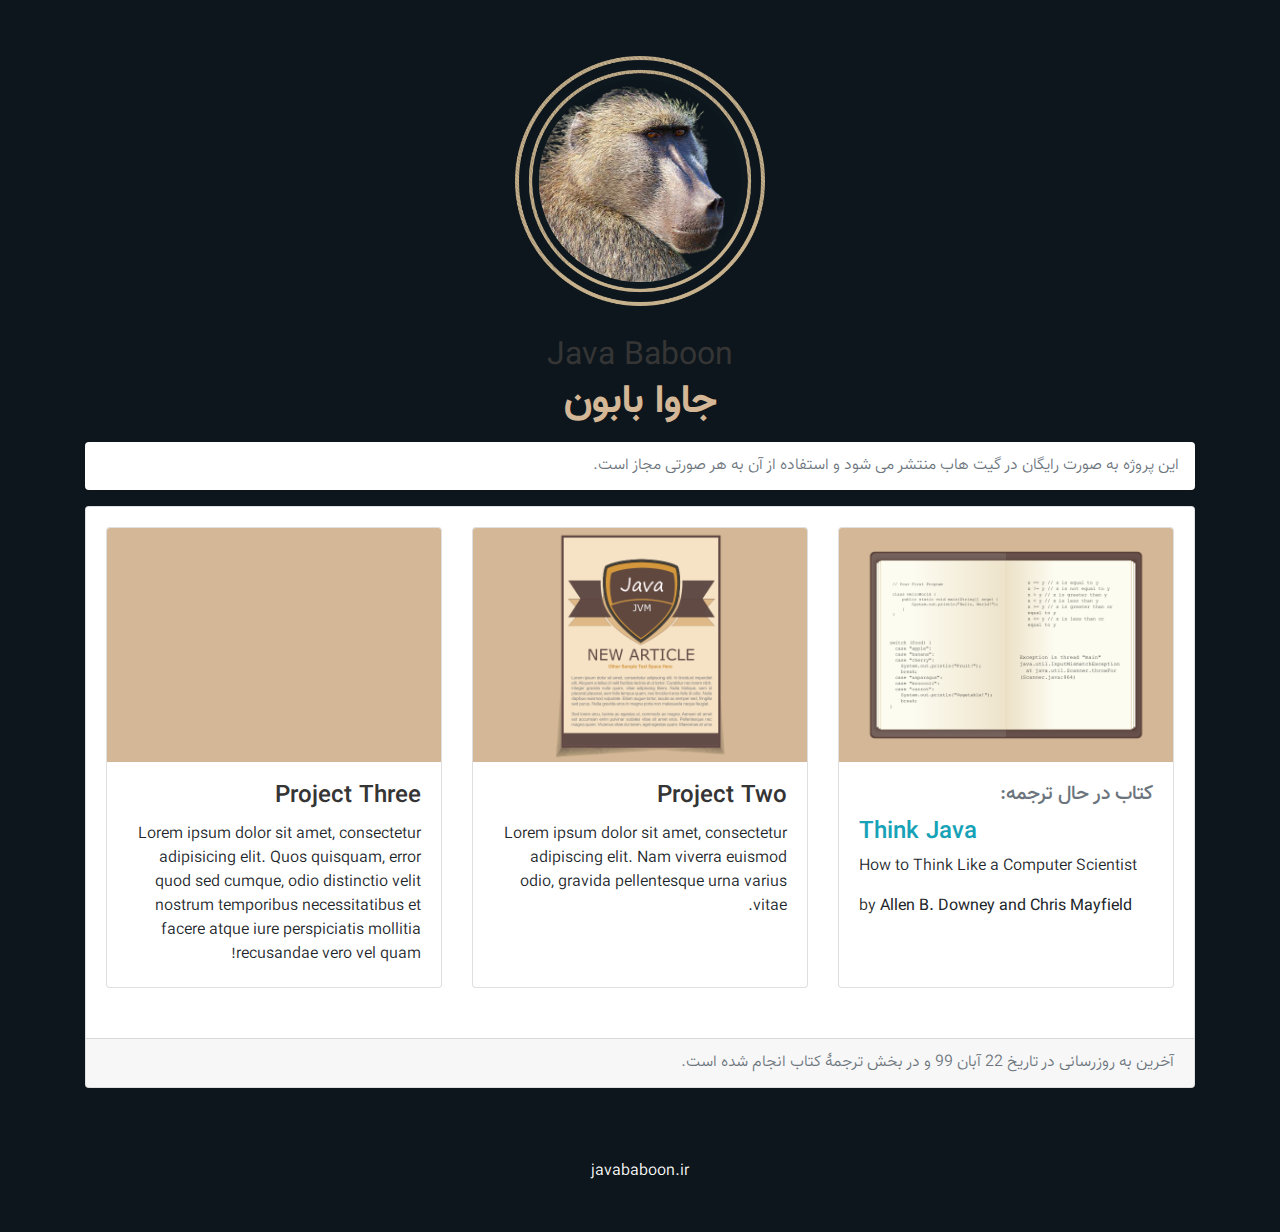
<file: index.html>
<!DOCTYPE html>
<html lang="en">

<head>

  <meta charset="utf-8">
  <meta name="viewport" content="width=device-width, initial-scale=1, shrink-to-fit=no">
  <meta name="description" content="">
  <meta name="author" content="">

  <title>جاوا بابون</title>

  <!-- Custom styles for this template -->
  <link href="css/modern-business.css" rel="stylesheet">
    <!-- Bootstrap core CSS -->
    <link href="rtl/bootstrap.min.css" rel="stylesheet">

    <!-- Custom styles for this template -->
    <link href="css/modern-business.css" rel="stylesheet">
	<link href="css/custom.css" rel="stylesheet">
    <link href="css/style.css" rel="stylesheet">

</head>

<body>

  	<div class="text-center">
		<img class="rounded mx-auto d-block" src="static/image10.png" alt="Card image cap" style="width:250px;">
	</div>
  
      <!-- Page Heading/Breadcrumbs -->
    <h1 class="mt-4 mb-3 text-center" ><small><strong></strong>Java Baboon</small><br>
	<div style="color: #D4B796; font-family: Vazir;">جاوا بابون</div>
    </h1>
	
	
  <!-- Page Content -->
  <div class="container">
    <ol class="breadcrumb" style="background-color: #ffffff;"> 
   
      <li class="breadcrumb-item active">این پروژه به صورت رایگان در گیت هاب منتشر می شود و استفاده از آن به هر صورتی مجاز است. </li>
    </ol>

    <!-- Blog Post -->
    <div class="card mb-4">
      <div class="card-body">

		
    <div class="row">
      <div class="col-lg-4 col-sm-6 portfolio-item">
        <div class="card h-100">
			<a href="posts/ThinkJava/کتاب Think Java.html"><img class="card-img-top" src="static/book.png" alt=""></a>
          <div class="card-body">
            <h5 class="card-title text-secondary">
			کتاب در حال ترجمه:
            </h5>
			<div style="text-align: left;"><h4><a class="stretched-link text-info" href="posts/ThinkJava/کتاب Think Java.html">Think Java</a></h4></div>
            <p class="card-text" style="text-align: left;">How to Think Like a Computer Scientist
</p>
            <p class="card-text" style="text-align: left;">by <strong>Allen B. Downey and Chris Mayfield</strong>
</p>
          </div>
        </div>
      </div>
      <div class="col-lg-4 col-sm-6 portfolio-item">
        <div class="card h-100">
          <a href="#"><img class="card-img-top" src="static/Article.png" alt=""></a>
          <div class="card-body">
            <h4 class="card-title">
              <a href="#">Project Two</a>
            </h4>
            <p class="card-text">Lorem ipsum dolor sit amet, consectetur adipiscing elit. Nam viverra euismod odio, gravida pellentesque urna varius vitae.</p>
          </div>
        </div>
      </div>
      <div class="col-lg-4 col-sm-6 portfolio-item">
        <div class="card h-100">
          <a href="#"><img class="card-img-top" src="static/empty.png" alt=""></a>
          <div class="card-body">
            <h4 class="card-title">
              <a href="#">Project Three</a>
            </h4>
            <p class="card-text">Lorem ipsum dolor sit amet, consectetur adipisicing elit. Quos quisquam, error quod sed cumque, odio distinctio velit nostrum temporibus necessitatibus et facere atque iure perspiciatis mollitia recusandae vero vel quam!</p>
          </div>
        </div>
      </div>
    </div>		
		
		
		
      </div>
      <div class="card-footer text-muted">
        آخرین به روزرسانی در تاریخ 22 آبان 99 و در بخش ترجمۀ کتاب انجام شده است.

      </div>
    </div>

  </div>
  <!-- /.container -->

  <!-- Footer -->
  <footer class="py-5">
    <div class="container">
      <p class="m-0 text-center text-white">javababoon.ir</p>
    </div>
    <!-- /.container -->
  </footer>


     <script src="rtl/jquery-3.3.1.slim.min.js"></script>
  <!-- Bootstrap core JavaScript -->
  <script src="rtl/bootstrap.min.js"></script>




</body>

</html>
</file>
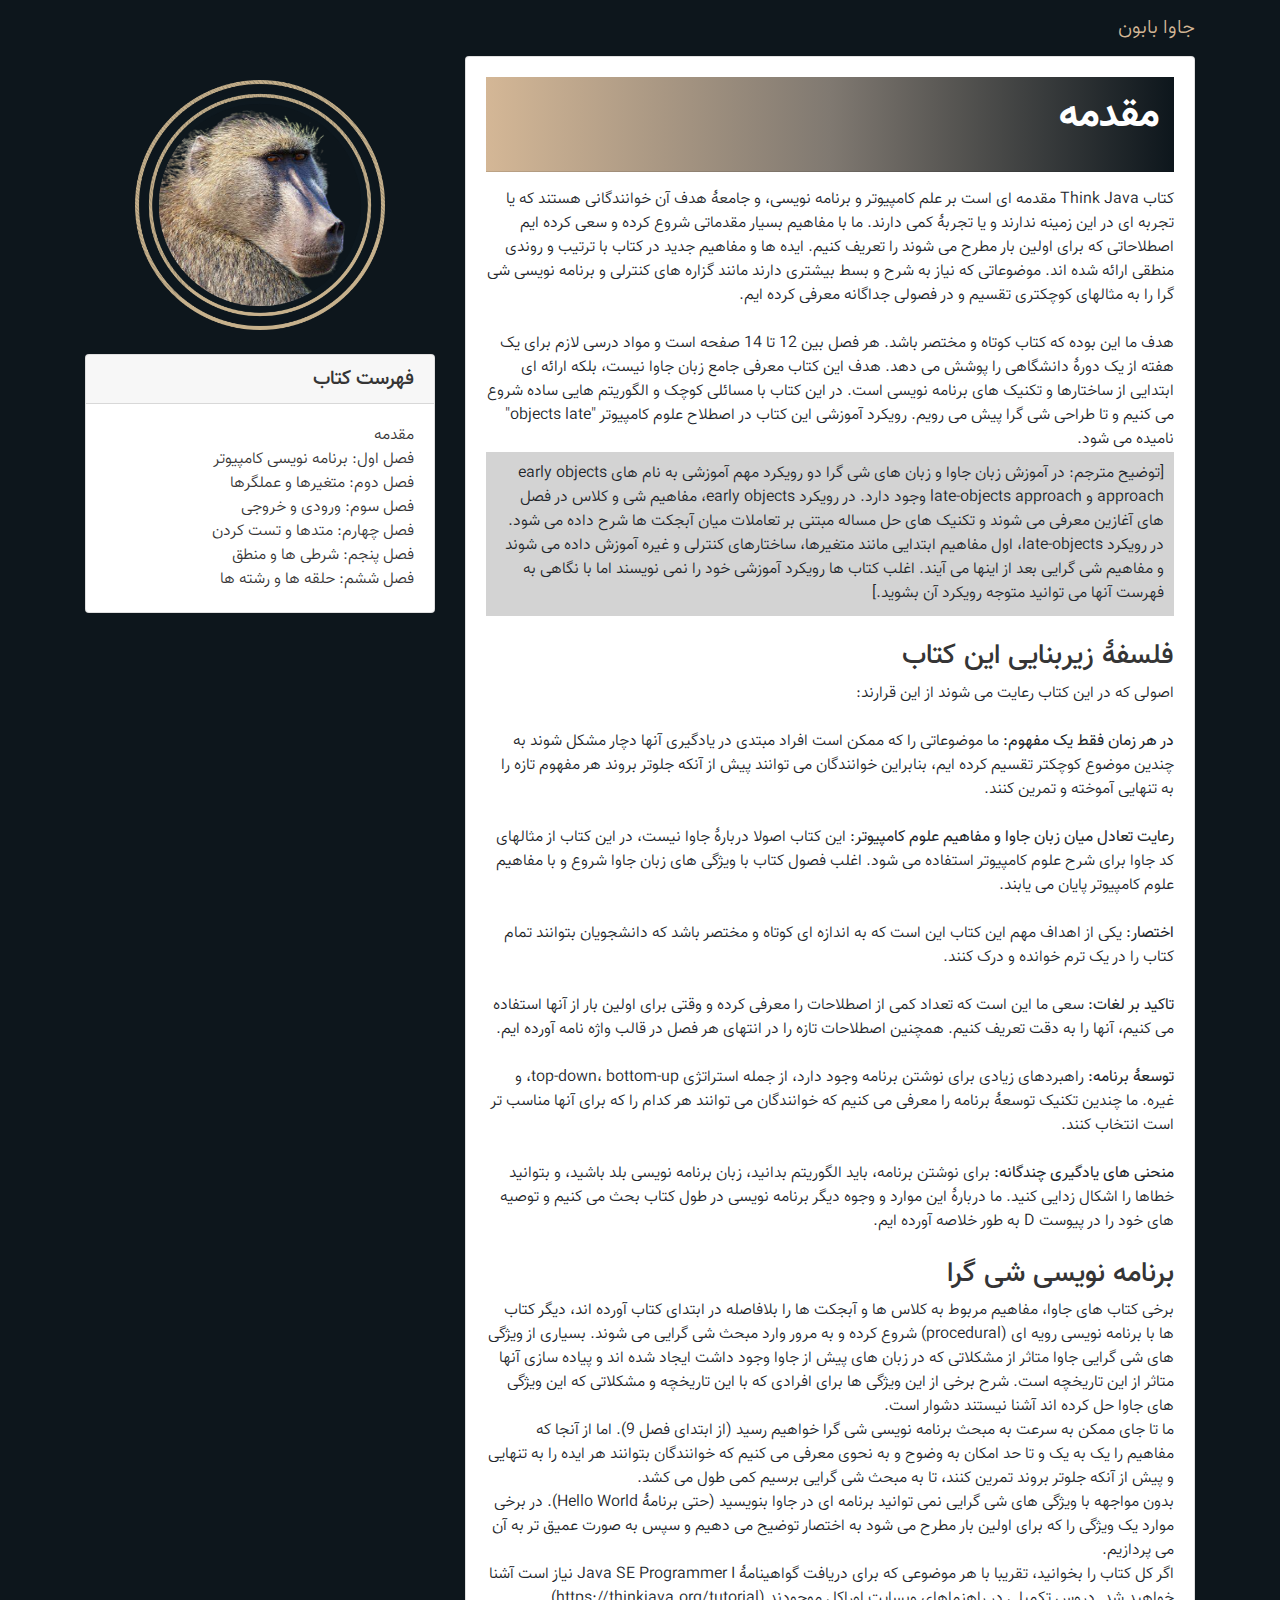
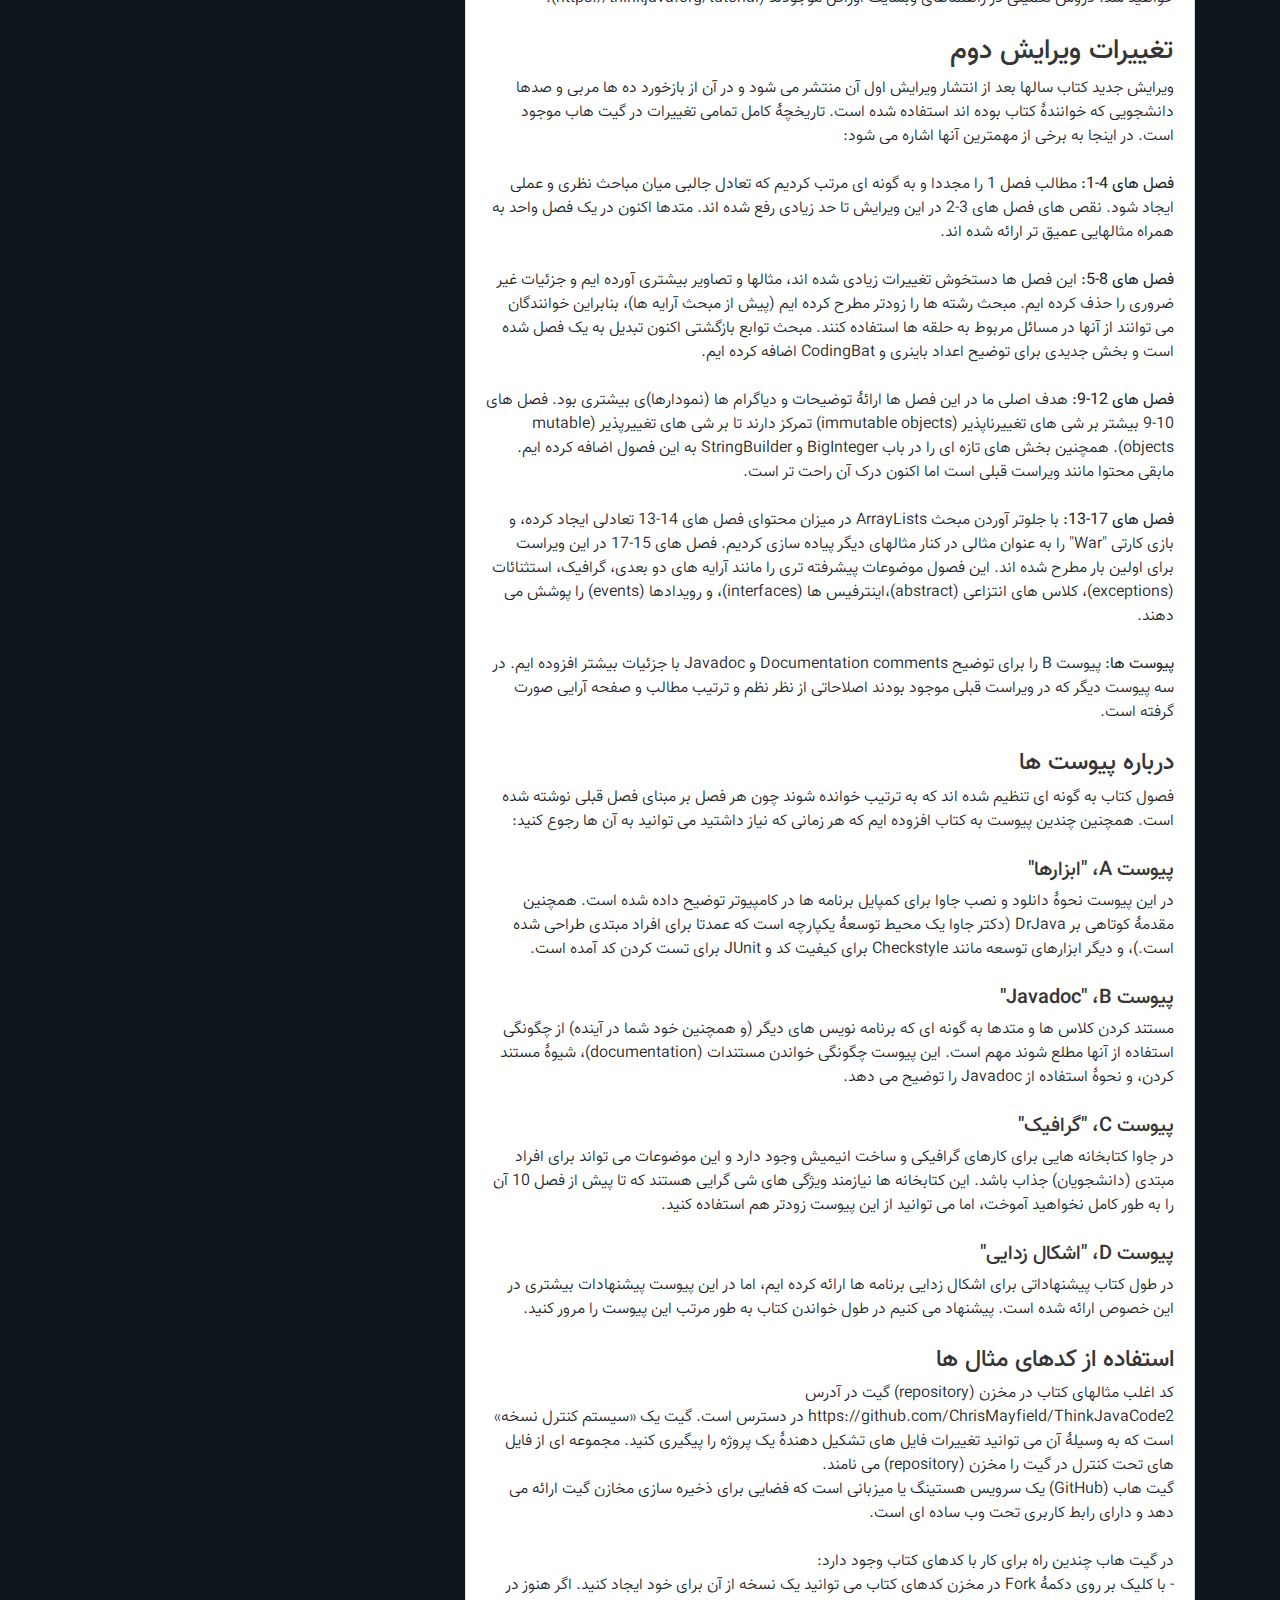
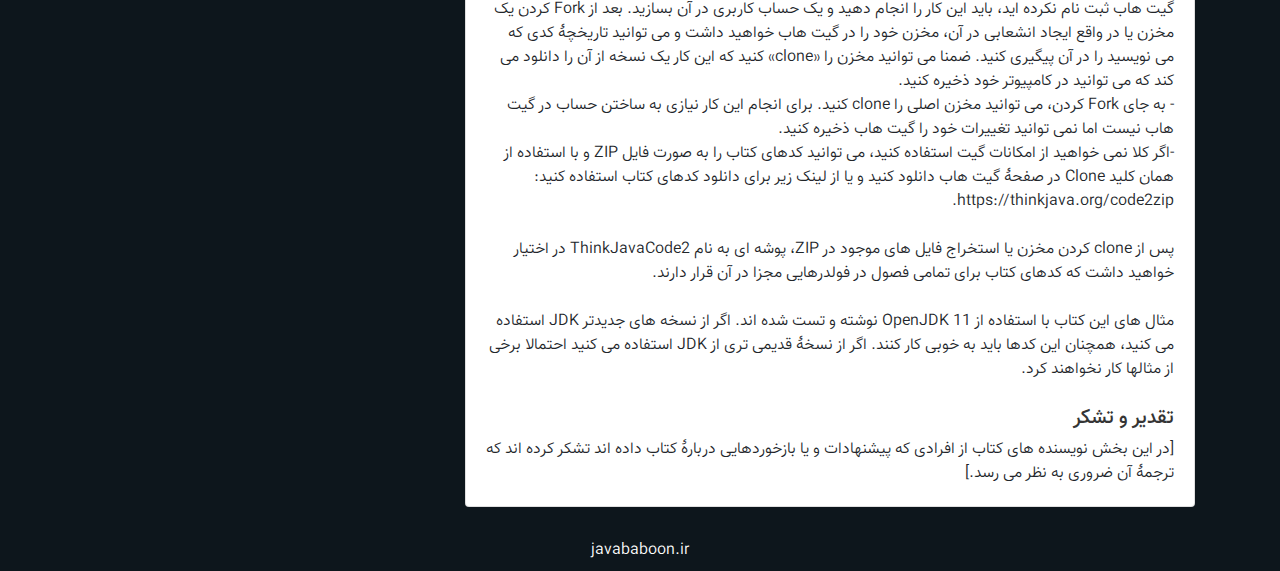
<file: posts/ThinkJava/مقدمه.html>
<!DOCTYPE html>
<html lang="en">

<head>

    <meta charset="utf-8">
    <meta name="viewport" content="width=device-width, initial-scale=1, shrink-to-fit=no">
    <meta name="description" content="کتاب Think Java مقدمه ای است بر علم کامپیوتر و برنامه نویسی و جامعۀ هدف آن خوانندگانی هستند که یا تجربه ای در این زمینه ندارند و یا 
تجربۀ کمی دارند.">

    <title>مقدمه</title>

    <!-- Bootstrap core CSS -->
    <link href="../../rtl/bootstrap.min.css" rel="stylesheet">

    <!-- Custom styles for this template -->
    <link href="../../css/modern-business.css" rel="stylesheet">
	<link href="../../css/custom.css" rel="stylesheet">
    <link href="../../css/style.css" rel="stylesheet">
</head>

<body>

  <!-- Navigation -->
    <nav class="navbar fixed-top navbar-expand-lg navbar-dark fixed-top" style="background-color: #0D161C;">
      <div class="container">
	  <a class="navbar-brand" href="http://javababoon.ir" style=" color: #D4B796;">جاوا بابون</a>
      </div>
    </nav>
  <!-- End Of Navigation-->

  <!-- Page Content -->
  <div class="container">
    <div class="row">

      <!-- Blog Entries Column -->
      <div class="col-md-8">

 <div class="card mb-4">
          <div class="card-body">

		  <div style="background-image: linear-gradient(90deg, #D4B796, #807971, #0D161C);">
			  <h1 class="card-title" style="padding: 15px; color: white;">مقدمه</h1><hr>
		  </div>			  
		  
کتاب Think Java مقدمه ای است بر علم کامپیوتر و برنامه نویسی، و جامعۀ هدف آن خوانندگانی هستند که یا تجربه ای در این زمینه ندارند و یا 
تجربۀ کمی دارند. ما با مفاهیم بسیار مقدماتی شروع کرده و سعی کرده ایم اصطلاحاتی که برای اولین بار مطرح می شوند را تعریف کنیم. ایده ها
و مفاهیم جدید در کتاب با ترتیب و روندی منطقی ارائه شده اند. موضوعاتی که نیاز به شرح و بسط بیشتری دارند مانند گزاره های کنترلی و 
برنامه نویسی شی گرا را به مثالهای کوچکتری تقسیم و در فصولی جداگانه معرفی کرده ایم.
<br><br>
هدف ما این بوده که کتاب کوتاه و مختصر باشد. هر فصل بین 12 تا 14 صفحه است و مواد درسی لازم برای یک هفته از یک دورۀ دانشگاهی را پوشش می دهد.
هدف این کتاب معرفی جامع زبان جاوا نیست، بلکه ارائه ای ابتدایی از ساختارها و تکنیک های برنامه نویسی است. در این کتاب با مسائلی کوچک و الگوریتم هایی
ساده شروع می کنیم و تا طراحی شی گرا پیش می رویم. رویکرد آموزشی این کتاب در اصطلاح علوم کامپیوتر "objects late" نامیده می شود.
<div  style="background-color: lightgray; padding: 10px;">
 [توضیح مترجم: در آموزش زبان جاوا و زبان های شی گرا
دو رویکرد مهم آموزشی به نام های early objects approach و late-objects approach وجود دارد. در رویکرد early objects، مفاهیم شی و کلاس در فصل های آغازین معرفی می شوند
و تکنیک های حل مساله مبتنی بر تعاملات میان آبجکت ها شرح داده می شود. در رویکرد late-objects، اول مفاهیم ابتدایی مانند متغیرها، ساختارهای کنترلی و غیره آموزش داده می شوند و مفاهیم شی گرایی بعد از اینها
می آیند. اغلب کتاب ها رویکرد آموزشی خود را نمی نویسند اما با نگاهی به فهرست آنها می توانید متوجه رویکرد آن بشوید.]
</div><br>
<h3>
	فلسفۀ زیربنایی این کتاب
	</h3>

اصولی که در این کتاب رعایت می شوند از این قرارند:<br><br>
<strong>در هر زمان فقط یک مفهوم:
	</strong>
 ما موضوعاتی را که ممکن است افراد مبتدی در یادگیری آنها دچار مشکل شوند به چندین موضوع کوچکتر تقسیم کرده ایم، بنابراین خوانندگان می توانند
پیش از آنکه جلوتر بروند هر مفهوم تازه را به تنهایی آموخته و تمرین کنند.
<br><br>
<strong>رعایت تعادل میان زبان جاوا و مفاهیم علوم کامپیوتر:
	</strong>
این کتاب اصولا دربارۀ جاوا نیست، در این کتاب از مثالهای کد جاوا برای شرح علوم کامپیوتر استفاده می شود. اغلب فصول کتاب با ویژگی های زبان جاوا شروع
و با مفاهیم علوم کامپیوتر پایان می یابند.
<br><br>
<strong>اختصار:
	</strong>
یکی از اهداف مهم این کتاب این است که به اندازه ای کوتاه و مختصر باشد که دانشجویان بتوانند تمام کتاب را در یک ترم خوانده و درک کنند.
<br><br>
<strong>تاکید بر لغات:
	</strong>
 سعی ما این است که تعداد کمی از اصطلاحات را معرفی کرده و وقتی برای اولین بار از آنها استفاده می کنیم، آنها را به دقت تعریف کنیم.
همچنین اصطلاحات تازه را در انتهای هر فصل در قالب واژه نامه آورده ایم.
<br><br>
<strong>توسعۀ برنامه:
	</strong>
 راهبردهای زیادی برای نوشتن برنامه وجود دارد، از جمله استراتژی top-down، bottom-up، و غیره. ما چندین تکنیک توسعۀ برنامه را معرفی می کنیم
که خوانندگان می توانند هر کدام را که برای آنها مناسب تر است انتخاب کنند.
<br><br>
<strong>منحنی های یادگیری چندگانه:
	</strong>
 برای نوشتن برنامه، باید الگوریتم بدانید، زبان برنامه نویسی بلد باشید، و بتوانید خطاها را اشکال زدایی کنید. 
ما دربارۀ این موارد و وجوه دیگر برنامه نویسی در طول کتاب بحث می کنیم و توصیه های خود را در پیوست D به طور خلاصه آورده ایم.
<br><br>
<h3>
	برنامه نویسی شی گرا
	</h3>
	
برخی کتاب های جاوا، مفاهیم مربوط به کلاس ها و آبجکت ها را بلافاصله در ابتدای کتاب آورده اند، دیگر کتاب ها با برنامه نویسی رویه ای (procedural) شروع کرده
و به مرور وارد مبحث شی گرایی می شوند.
بسیاری از ویژگی های شی گرایی جاوا متاثر از مشکلاتی که در زبان های پیش از جاوا وجود داشت ایجاد شده اند و پیاده سازی آنها متاثر از این تاریخچه است. 
شرح برخی از این ویژگی ها برای افرادی که با این تاریخچه و مشکلاتی که این ویژگی های جاوا حل کرده اند آشنا نیستند دشوار است.
<br>
ما تا جای ممکن به سرعت به مبحث برنامه نویسی شی گرا خواهیم رسید (از ابتدای فصل 9). اما از آنجا که مفاهیم را یک به یک و تا حد امکان به وضوح 
و به نحوی معرفی می کنیم که خوانندگان بتوانند هر ایده را به تنهایی و پیش از آنکه جلوتر بروند تمرین کنند، تا به مبحث شی گرایی برسیم کمی طول می کشد.
<br>
بدون مواجهه با ویژگی های شی گرایی نمی توانید برنامه ای در جاوا بنویسید (حتی برنامۀ Hello World). در برخی موارد یک ویژگی را که برای اولین بار مطرح می شود
به اختصار توضیح می دهیم و سپس به صورت عمیق تر به آن می پردازیم.
<br>
اگر کل کتاب را بخوانید، تقریبا با هر موضوعی که برای دریافت گواهینامۀ Java SE Programmer I  نیاز است آشنا خواهید شد. دروس تکمیلی در راهنماهای 
وبسایت اوراکل موجودند (https://thinkjava.org/tutorial).

<br><br>
<h3>
	تغییرات ویرایش دوم
	</h3>
ویرایش جدید کتاب سالها بعد از انتشار ویرایش اول آن منتشر می شود و در آن از بازخورد ده ها مربی و صدها دانشجویی که خوانندۀ کتاب بوده اند
استفاده شده است. تاریخچۀ کامل تمامی تغییرات در گیت هاب موجود است. در اینجا به برخی از مهمترین آنها اشاره می شود:
<br><br>
<strong>فصل های 4-1:
	</strong>
 مطالب فصل 1 را مجددا و به گونه ای مرتب کردیم که تعادل جالبی میان مباحث نظری و عملی ایجاد شود.
نقص های فصل های 3-2 در این ویرایش تا حد زیادی رفع شده اند. متدها اکنون در یک فصل واحد به همراه مثالهایی عمیق تر ارائه شده اند.
<br><br>
<strong>فصل های 8-5:
	</strong>
 این فصل ها دستخوش تغییرات زیادی شده اند، مثالها و تصاویر بیشتری آورده ایم و جزئیات غیر ضروری را حذف کرده ایم. مبحث رشته ها
را زودتر مطرح کرده ایم (پیش از مبحث آرایه ها)، بنابراین خوانندگان می توانند از آنها در مسائل مربوط به حلقه ها استفاده کنند. مبحث توابع بازگشتی اکنون
تبدیل به یک فصل شده است و بخش جدیدی برای توضیح اعداد باینری و CodingBat اضافه کرده ایم.
<br><br>
<strong>فصل های 12-9:
	</strong>
 هدف اصلی ما در این فصل ها ارائۀ توضیحات و دیاگرام ها (نمودارها)ی بیشتری بود.
فصل های 10-9 بیشتر بر شی های  تغییرناپذیر (immutable objects) تمرکز دارند تا بر شی های تغییرپذیر (mutable objects).
همچنین بخش های تازه ای را در باب BigInteger و StringBuilder به این فصول اضافه کرده ایم. مابقی محتوا مانند ویراست قبلی است
اما اکنون درک آن راحت تر است.<br><br>
<strong>فصل های 17-13:
	</strong>
 با جلوتر آوردن مبحث ArrayLists در میزان محتوای فصل های 14-13 تعادلی ایجاد کرده، و بازی کارتی "War" را به عنوان مثالی
در کنار مثالهای دیگر پیاده سازی کردیم. فصل های 15-17 در این ویراست برای اولین بار مطرح شده اند. این فصول موضوعات پیشرفته تری
را مانند آرایه های دو بعدی، گرافیک، استثنائات (exceptions)، کلاس های انتزاعی (abstract)،اینترفیس ها (interfaces)، و رویدادها (events) را پوشش می دهند. 
<br><br>

<strong>پیوست ها:
	</strong>
پیوست B را برای توضیح Documentation comments و Javadoc با جزئیات بیشتر افزوده ایم. در سه پیوست دیگر که در ویراست قبلی موجود بودند
اصلاحاتی از نظر نظم و ترتیب مطالب و صفحه آرایی صورت گرفته است.<br><br>
<h4>درباره پیوست ها
</h4>
فصول کتاب به گونه ای تنظیم شده اند که به ترتیب خوانده شوند چون هر فصل بر مبنای فصل قبلی نوشته شده است. همچنین چندین پیوست به کتاب افزوده ایم که
هر زمانی که نیاز داشتید می توانید به آن ها رجوع کنید:<br><br>
<h5>پیوست A، "ابزارها"
</h5>
در این پیوست نحوۀ دانلود و نصب جاوا برای کمپایل برنامه ها در کامپیوتر توضیح داده شده است. همچنین
مقدمۀ کوتاهی بر DrJava (دکتر جاوا یک محیط توسعۀ یکپارچه است که عمدتا برای افراد مبتدی طراحی شده است.)، و دیگر ابزارهای توسعه
مانند Checkstyle برای کیفیت کد و JUnit برای تست کردن کد آمده است.<br><br>
<h5>پیوست Javadoc" ،B"
</h5>

مستند کردن کلاس ها و متدها به گونه ای که برنامه نویس های دیگر (و همچنین خود شما در آینده) از چگونگی استفاده از آنها مطلع شوند مهم است. 
این پیوست چگونگی خواندن مستندات (documentation)، شیوۀ مستند کردن، و نحوۀ استفاده از Javadoc را توضیح می دهد.<br><br>
<h5>پیوست C، "گرافیک"
</h5>

در جاوا کتابخانه هایی برای کارهای گرافیکی و ساخت انیمیش وجود دارد و این موضوعات می تواند برای افراد مبتدی (دانشجویان) جذاب باشد.
این کتابخانه ها نیازمند ویژگی های شی گرایی هستند که تا پیش از فصل 10 آن را به طور کامل نخواهید آموخت، اما می توانید از این پیوست
زودتر هم استفاده کنید.
<br><br>
<h5>پیوست D، "اشکال زدایی"
</h5>

در طول کتاب پیشنهاداتی برای اشکال زدایی برنامه ها ارائه کرده ایم، اما در این پیوست پیشنهادات بیشتری در این خصوص ارائه شده است.
پیشنهاد می کنیم در طول خواندن کتاب به طور مرتب این پیوست را مرور کنید.
<br><br>
<h4>
	استفاده از کدهای مثال ها
	</h4>
کد اغلب مثالهای کتاب در مخزن (repository) گیت در آدرس  https://github.com/ChrisMayfield/ThinkJavaCode2 در دسترس است. گیت یک «سیستم کنترل نسخه» است
که به وسیلۀ آن می توانید تغییرات فایل های تشکیل دهندۀ یک پروژه را پیگیری کنید. مجموعه ای از فایل های تحت کنترل در گیت را مخزن (repository) می نامند.
<br>
گیت هاب (GitHub) یک سرویس هستینگ یا میزبانی است که فضایی برای ذخیره سازی مخازن گیت ارائه می دهد و دارای رابط کاربری تحت وب ساده ای است. 
<br><br>در گیت هاب چندین راه برای کار با کدهای کتاب وجود دارد:<br>
- با کلیک بر روی دکمۀ Fork در مخزن کدهای کتاب می توانید یک نسخه از آن برای خود ایجاد کنید. اگر هنوز در گیت هاب ثبت نام نکرده اید، باید 
این کار را انجام دهید و یک حساب کاربری در آن بسازید. بعد از Fork کردن یک مخزن یا در واقع ایجاد انشعابی در آن، مخزن خود را در گیت هاب خواهید داشت
و می توانید تاریخچۀ کدی که می نویسید را در آن پیگیری کنید. ضمنا می توانید مخزن را «clone» کنید که این کار یک نسخه از آن
را دانلود می کند که می توانید در کامپیوتر خود ذخیره کنید.<br>
- به جای Fork کردن، می توانید مخزن اصلی را clone کنید. برای انجام این کار نیازی به ساختن حساب در گیت هاب نیست اما نمی توانید
تغییرات خود را گیت هاب ذخیره کنید.<br>
-اگر کلا نمی خواهید از امکانات گیت استفاده کنید، می توانید کدهای کتاب را به صورت فایل ZIP و با استفاده از همان کلید Clone در 
صفحۀ گیت هاب دانلود کنید و یا از لینک زیر برای دانلود کدهای کتاب استفاده کنید: <br>
https://thinkjava.org/code2zip.
<br><br>
پس از clone کردن مخزن یا استخراج فایل های موجود در ZIP، پوشه ای به نام ThinkJavaCode2 در اختیار خواهید داشت که کدهای کتاب برای تمامی فصول
در فولدرهایی مجزا در آن قرار دارند.<br><br>
مثال های این کتاب با استفاده از OpenJDK 11 نوشته و تست شده اند. اگر از نسخه های جدیدتر JDK استفاده می کنید، همچنان این کدها باید به خوبی کار کنند.
اگر از نسخۀ قدیمی تری از JDK استفاده می کنید احتمالا برخی از مثالها کار نخواهند کرد. 
<br><br>
<h5>تقدیر و تشکر
</h5>

[در این بخش نویسنده های کتاب از افرادی که پیشنهادات و یا بازخوردهایی دربارۀ کتاب داده اند تشکر کرده اند که ترجمۀ آن ضروری به نظر می رسد.]



          </div>
      </div>


      </div>
      <!-- Sidebar Widgets Column -->
      <div class="col-md-4">

        <!-- Side Widget -->

   <div class="card my-4 logoClass">
	<img class="card-img-top rounded mx-auto d-block" src="../../static/image10.png" alt="Card image cap" style="width: 250px;">
	 </div>

        <!-- Categories Widget -->
        <div class="card my-4">
          <h5 class="card-header">فهرست کتاب</h5>
          <div class="card-body">
            <div class="row">
              <div class="col-lg-12">
                <ul class="list-unstyled mb-0">
				<li>
                    <a href="مقدمه.html">مقدمه</a>
				 </li>
				<li>
                    <a href="فصل اول-برنامه نویسی کامپیوتر.html">فصل اول: برنامه نویسی کامپیوتر</a>
				 </li>
				  <li>
                    <a href="فصل دوم-متغیرها و عملگرها.html">فصل دوم: متغیرها و عملگرها</a>
                  </li>
				  <li>
                    <a href="فصل سوم-ورودی و خروجی.html">فصل سوم: ورودی و خروجی</a>
                  </li>
				  <li>
                    <a href="فصل چهارم-متدها و تست کردن.html">فصل چهارم: متدها و تست کردن</a>
                  </li>
				  	<li>
                    <a href="فصل پنجم-شرطی ها و منطق.html">فصل پنجم: شرطی ها و منطق</a>
                  </li>
				  	<li>
                    <a href="فصل ششم-حلقه ها و رشته ها.html">فصل ششم: حلقه ها و رشته ها</a>
                  </li>
				 <!--
				  	<li>
                    <a href="فصل هفتم-آرایه ها و رفرنس ها.html">فصل هفتم: آرایه ها و رفرنس ها</a>
                  </li>
				  
				 -->
                </ul>
              </div>

            </div>
          </div>
        </div>
		<!-- End of Categories Widget -->
		
		
      </div>
    </div>
    <!-- /.row -->
  </div>
  <!-- /.container -->

  <!-- Footer -->
  <footer class="py-2">
    <div class="container">
      <p class="m-0 text-center text-white">javababoon.ir</p>
  </div>
    <!-- /.container -->
  </footer>
     <script src="../../rtl/jquery-3.3.1.slim.min.js"></script>
  <!-- Bootstrap core JavaScript -->
  <script src="../../rtl/bootstrap.min.js"></script>




</body>

</html>
</file>
<file: css/custom.css>
.logoClass{
	background-color: transparent !important;
	border: none !important;
}

a{
	color: #8d8c84 important!;
}

.fixed-ratio-resize {
  max-width: 100%;
  height: auto;
  width: auto\9;
  }
</file>
<file: css/style.css>
﻿@import url(Vazir.css); 
body {
	font-family: Vazir !important;
	font-weight: 300;
	direction: rtl;
	background-color: #0D161C;
	
	margin: 0;
}
h1, h2, h3, h4, h5, h6,input, textarea {
	font-family: Vazir !important;
}
h1 {
	font-weight: bold;
}
.wrapper {
	max-width: 900px;
	margin: 0 auto;
}
.ltr {
	direction: ltr;
}
.text-right {
	text-align: right;
}
.text-center {
	text-align: center;
}
.text-left {
	text-align: left;
}
.text-small {
	font-size: 0.8em;
}
.text-xsmall {
	font-size: 0.6em;
}
.text-large {
	font-size: 1.2em;
}
.text-xlarge {
	font-size: 1.4em;
}
.text-underline {
	text-decoration:underline;
}
.text-ultralight {
	font-weight: 200;
}
.text-light {
	font-weight: 300;
}
.text-regular {
	font-weight: normal;
}
.text-medium {
	font-weight: 500;
}
.text-bold {
	font-weight: bold;
}
.text-black {
	font-weight: 900;
}
blockquote {
	font-weight: 500;
	padding: 10px;
	border: 1px dashed #666666;
}

.mainbox {
	width: 100%;
	background-color: #EFEFEF;
	display: table;
	margin-bottom: 30px;
	border-right: 8px solid #FFFF33;
}

.mainboxnegativ {
	width: 100%;
	background-color: #000000;
	display: table;
	margin-bottom: 30px;
	border-right: 8px solid #FFFF33;
	color: #F9F9F9;
}

.mainbox2 {
	font-size: 1em;
	width: 90%;
	padding-right: 20px;
	padding-top: 10px;
	padding-bottom: 10px;
}

.mainbox3 {
	width: 100%;
	background-color: #b8b8b8;
	display: table;
	margin-bottom: 30px;
	border-right: 8px solid #bd70ff;
}

.mainbox2negativ {
	font-size: 1em;
	color: #F9F9F9;
	background-color: #000000;
	padding-right: 20px;
}

.farsiparagraph {
	font-size: 1em;
	width: 47%;
	float:right;
	padding-right: 20px;
	padding-top: 10px;
	padding-bottom: 10px;

}
.englishparagraph {
	font-size: 1em;
	width: 47%;
	float: left;
	direction:ltr;
	padding-left: 20px;
	padding-top: 10px;
	padding-bottom: 10px;


}
.rightbox {
	width: 60%;
	padding-right: 20px;
	padding-left: 5px;
	float: right;
	margin-left: 10px;
	margin-bottom: 0px;
	min-width: 0px;
	background-color: #F7F7F7;

}

.titelbox {
	width: 60%;
	padding-right: 25px;
	padding-left: 0px;
	float: right;
	margin-left: 10px;
	margin-bottom: 0px;
	min-width: 0px;
	background-color: #F2F2F2;
	color: #4B4B4B;
}


.lefttbox {
	
	padding-right: 20px;
	padding-left: 4px;
	float: right;
	margin-bottom: 10px;
	min-width: 0px;
}

.alphabet {
	width: 35%;
	float: left;
	font-size: 21em;
	text-align: center;
	font-weight: 500;
	color: #999999;
}

.alphabet2 {
	width: 35%;
	float: left;
	direction: ltr;
	font-size: 1.6em;
	text-align: left;
	font-weight: 500;
	color: #333333;
	margin-top: 100px;
}
.footer {
	font-weight: 300;
	font-size: 0.7em;
	text-align: center;
	direction: ltr;
	margin-bottom: 0px;
	padding-bottom: 0px;
}
</file>
<file: css/modern-business.css>
/*!
 * Start Bootstrap - Modern Business (https://startbootstrap.com/templates/modern-business)
 * Copyright 2013-2020 Start Bootstrap
 * Licensed under MIT (https://github.com/StartBootstrap/startbootstrap-logomodern-business-nav/blob/master/LICENSE)
 */
body {
  padding-top: 56px;
}

.carousel-item {
  height: 65vh;
  min-height: 300px;
  background: no-repeat center center scroll;
  -webkit-background-size: cover;
  -moz-background-size: cover;
  -o-background-size: cover;
  background-size: cover;
}

.portfolio-item {
  margin-bottom: 30px;
}
</file>
